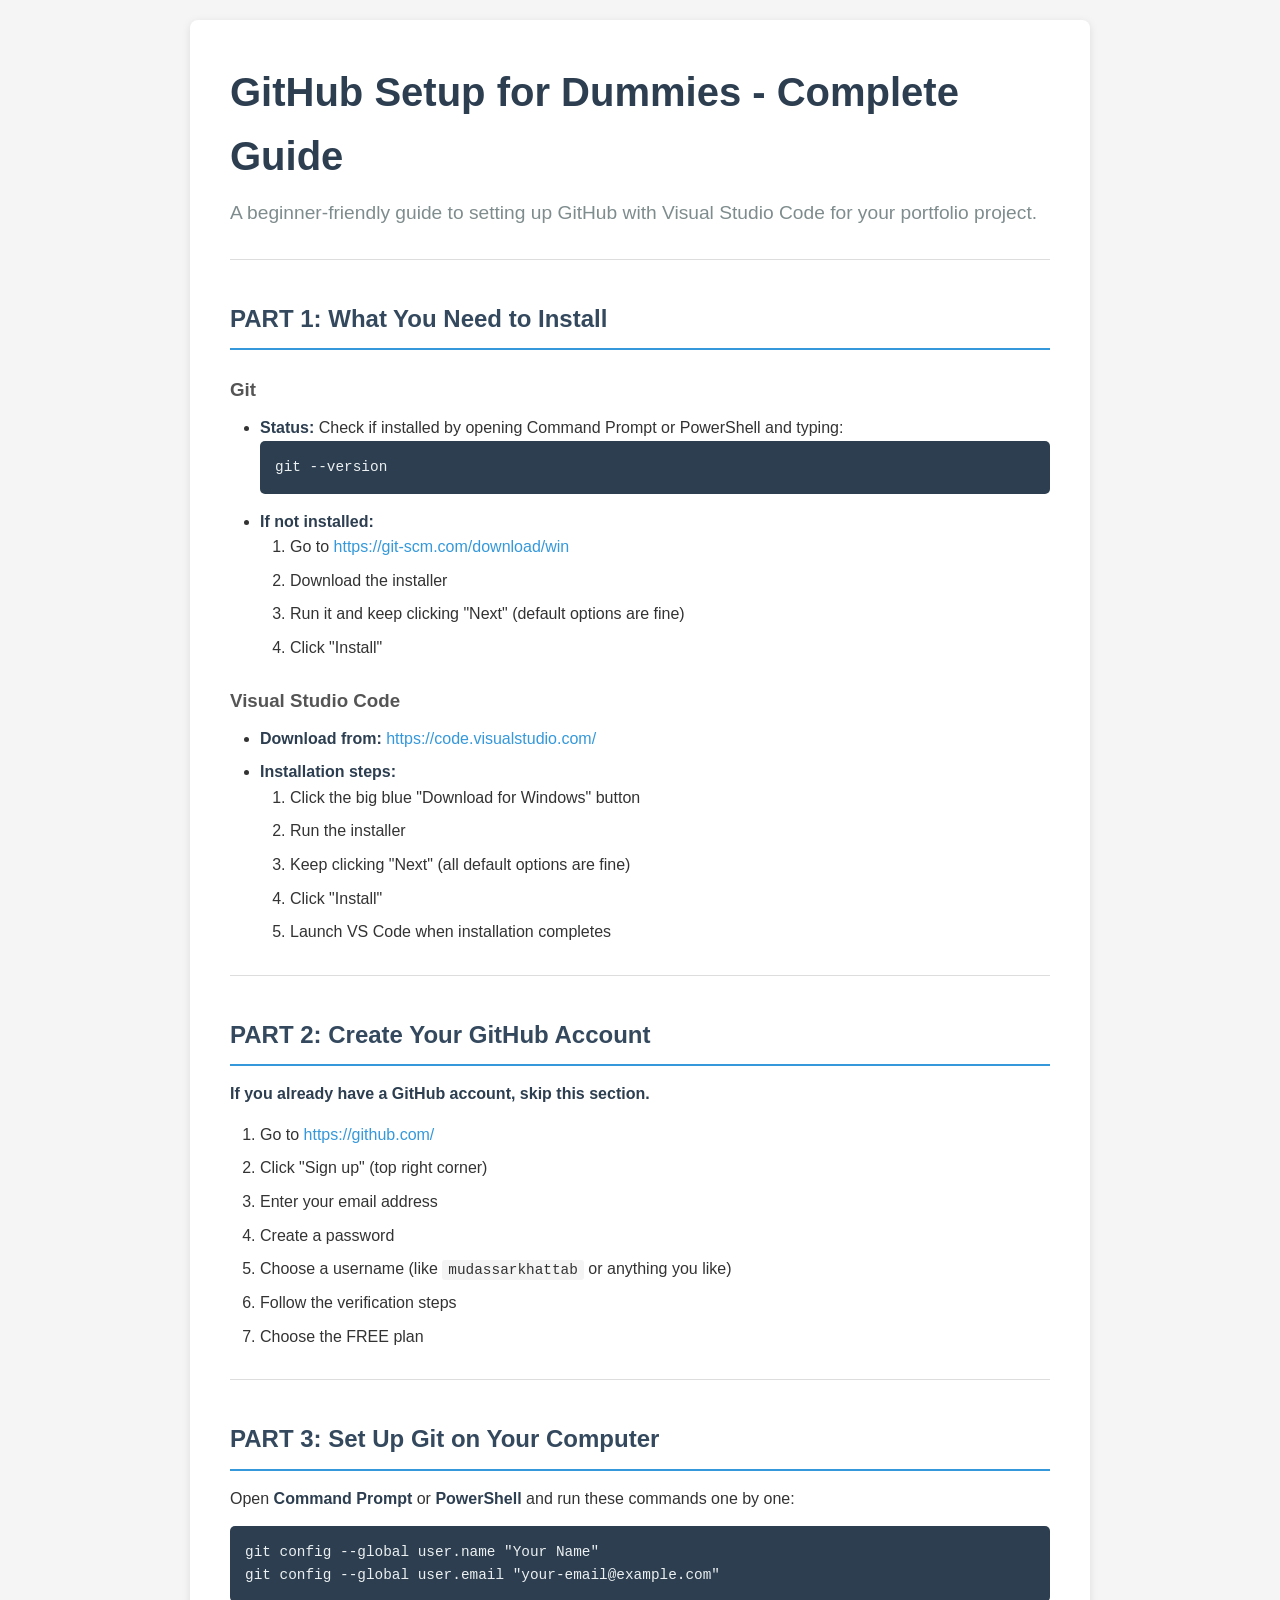
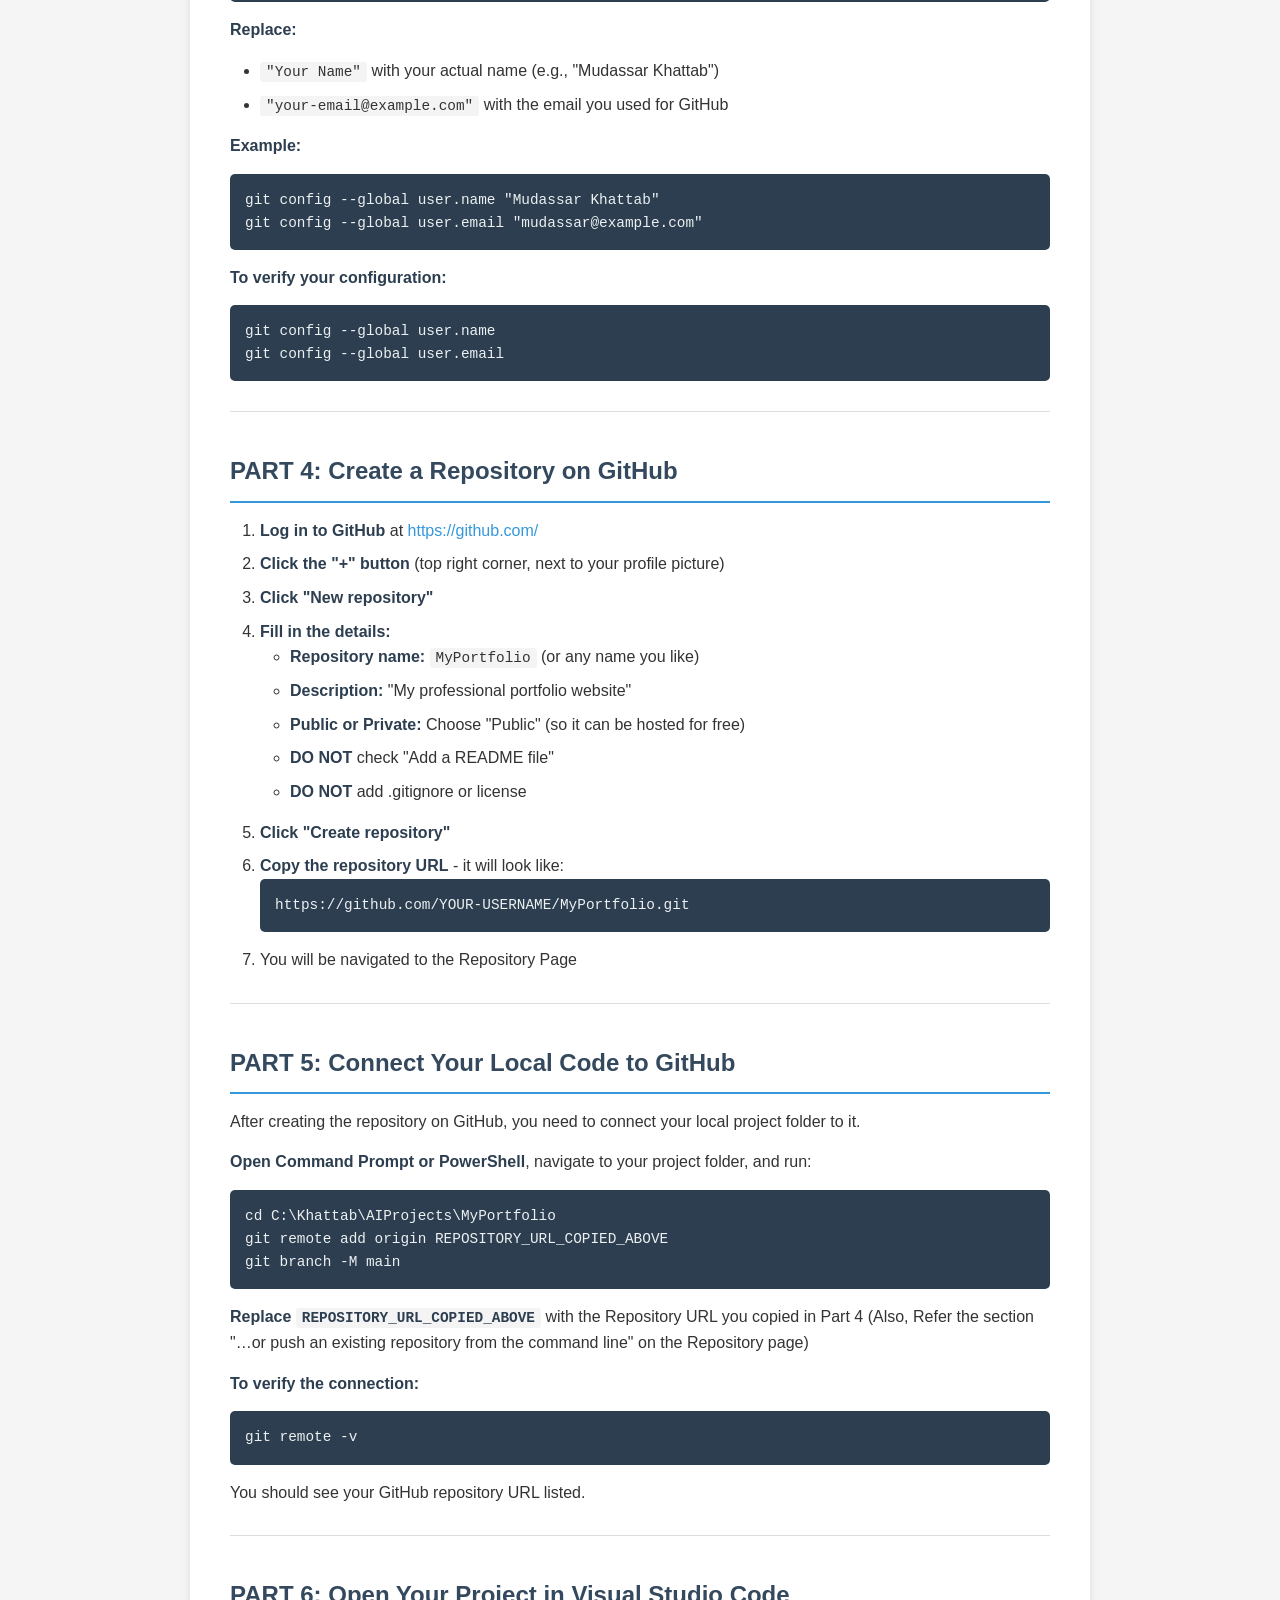
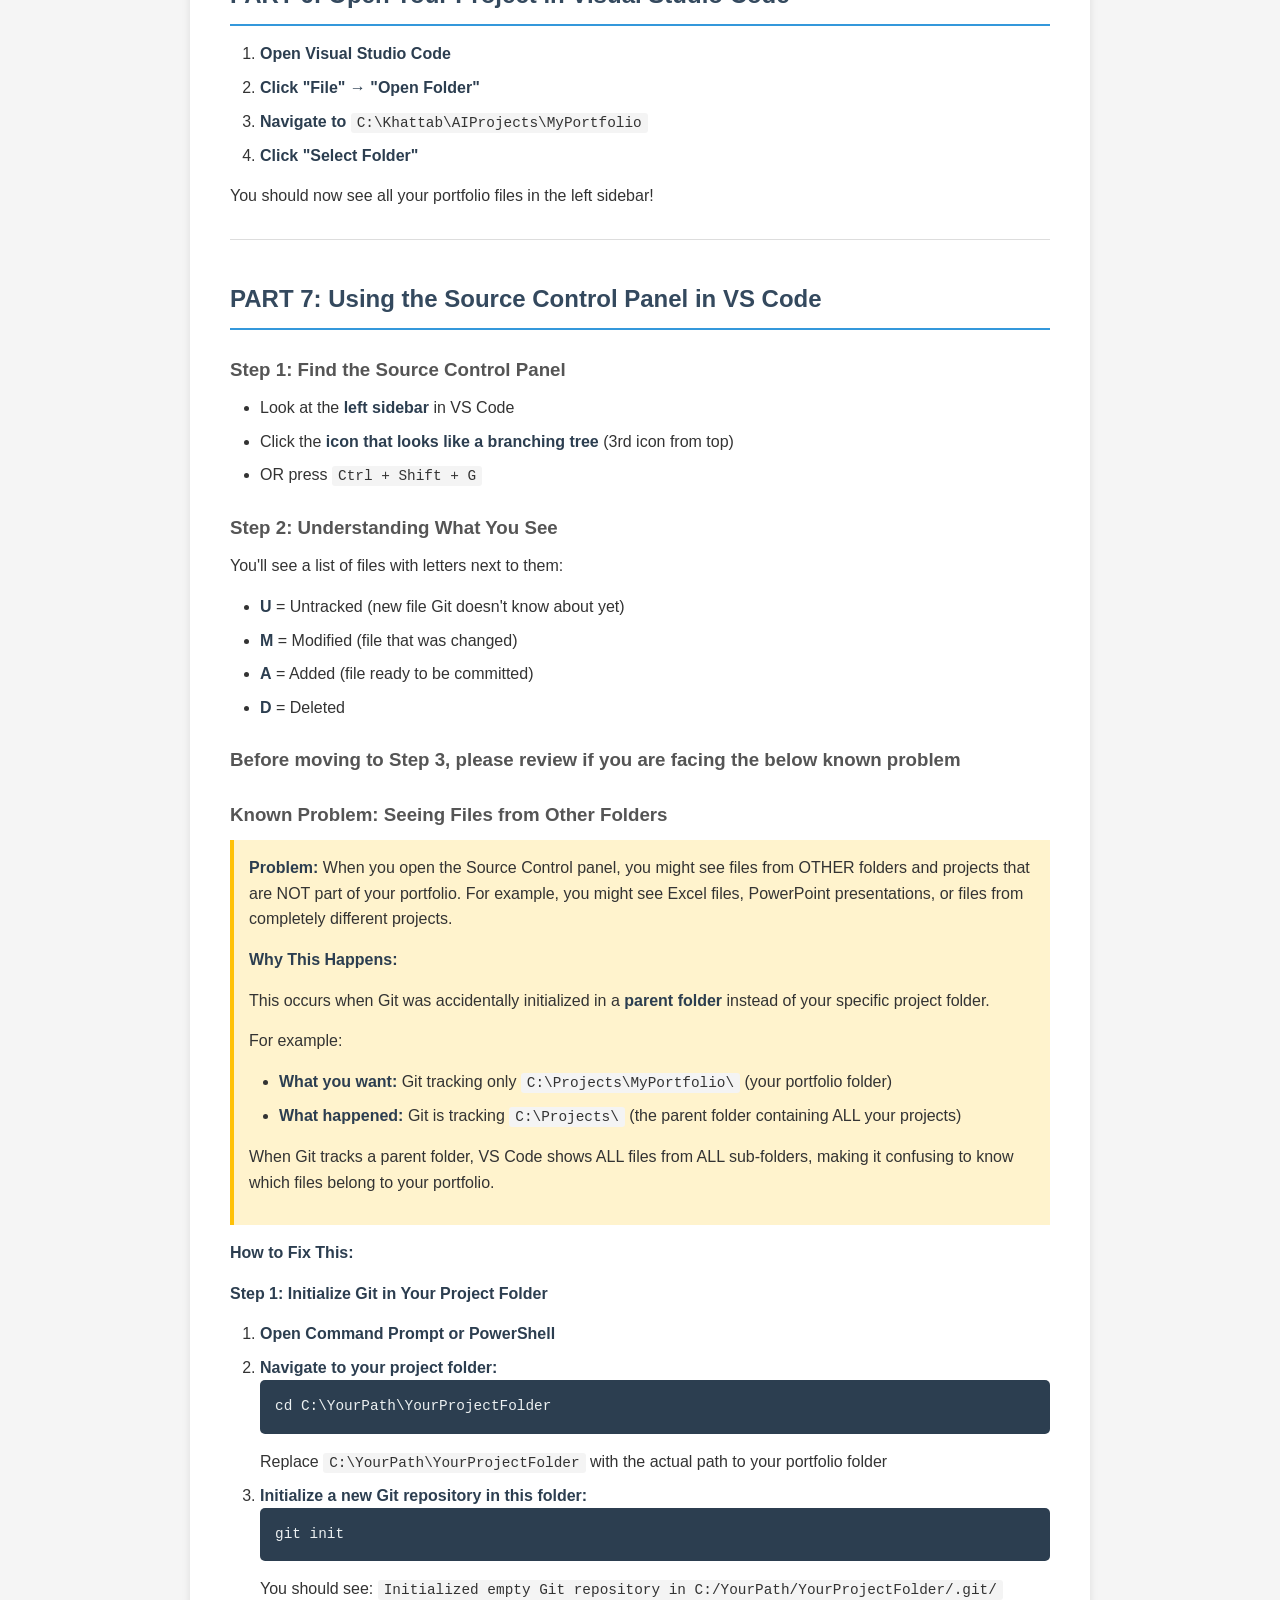
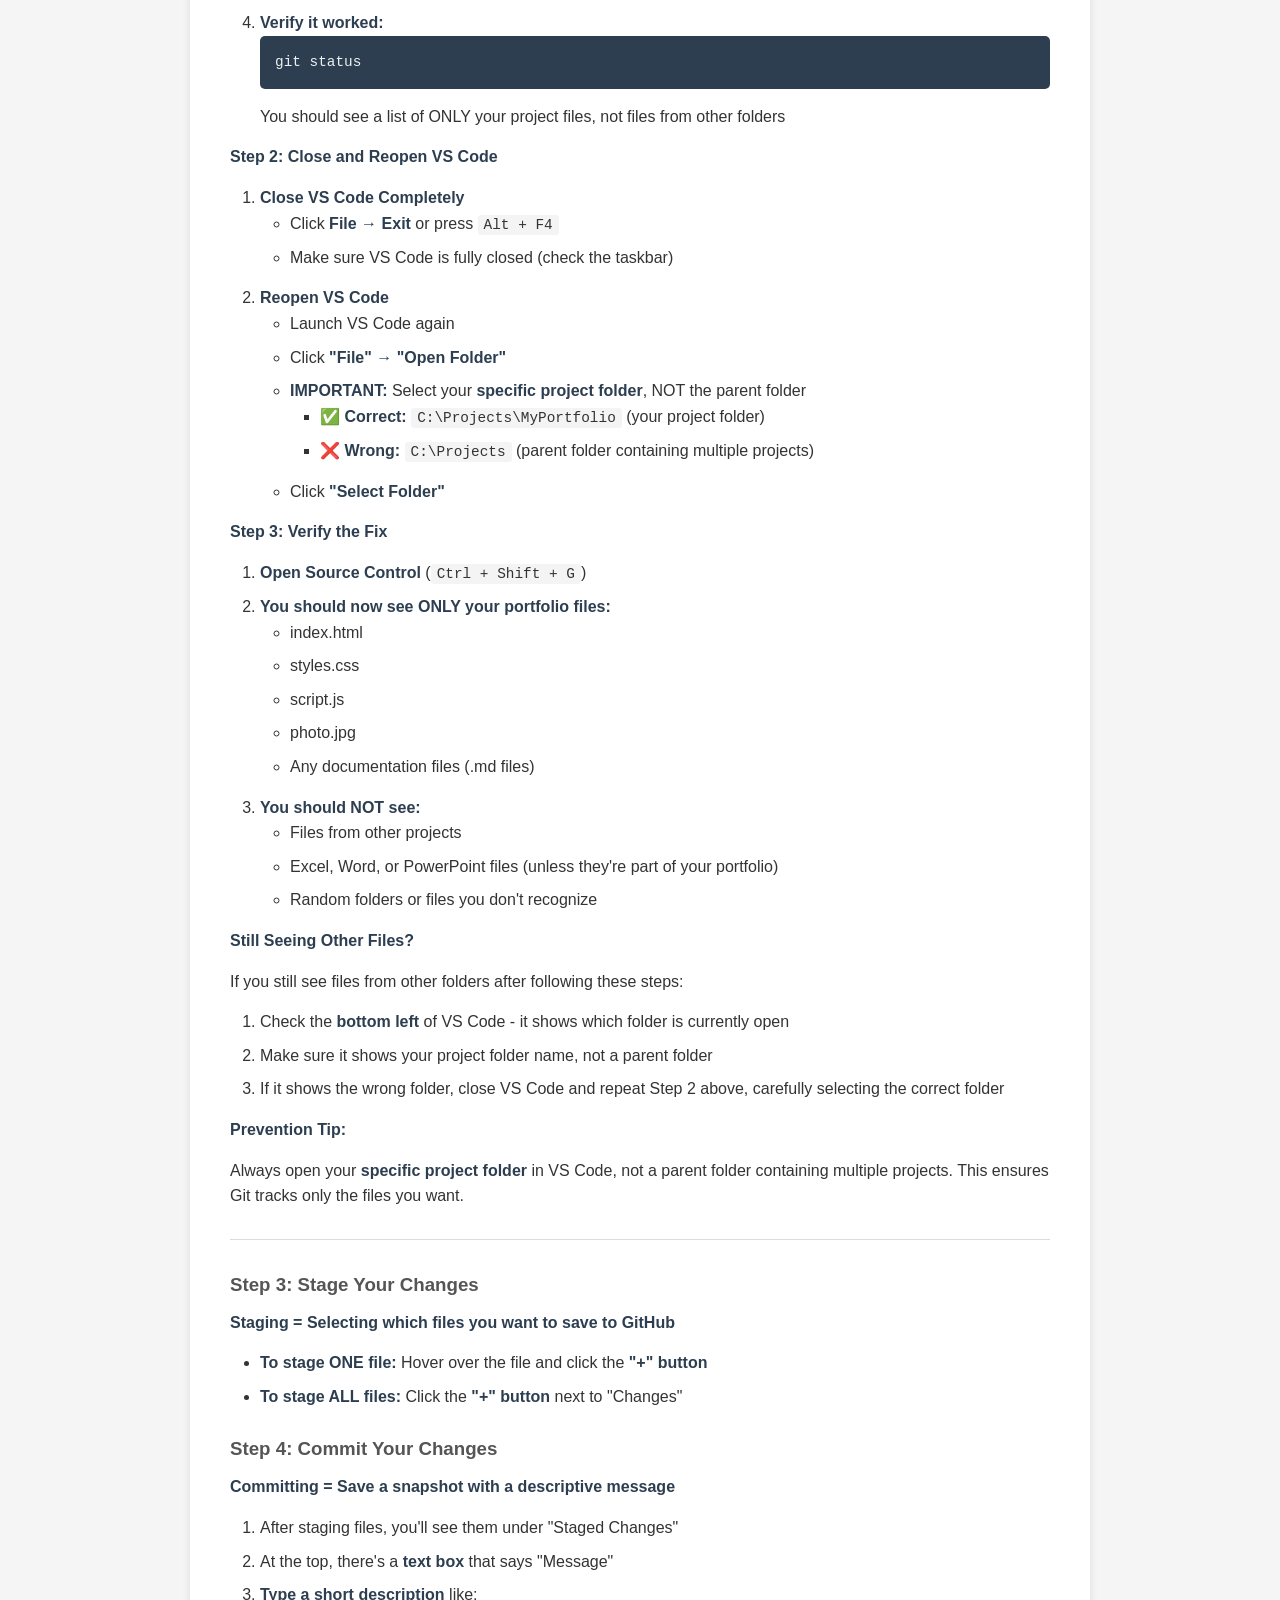
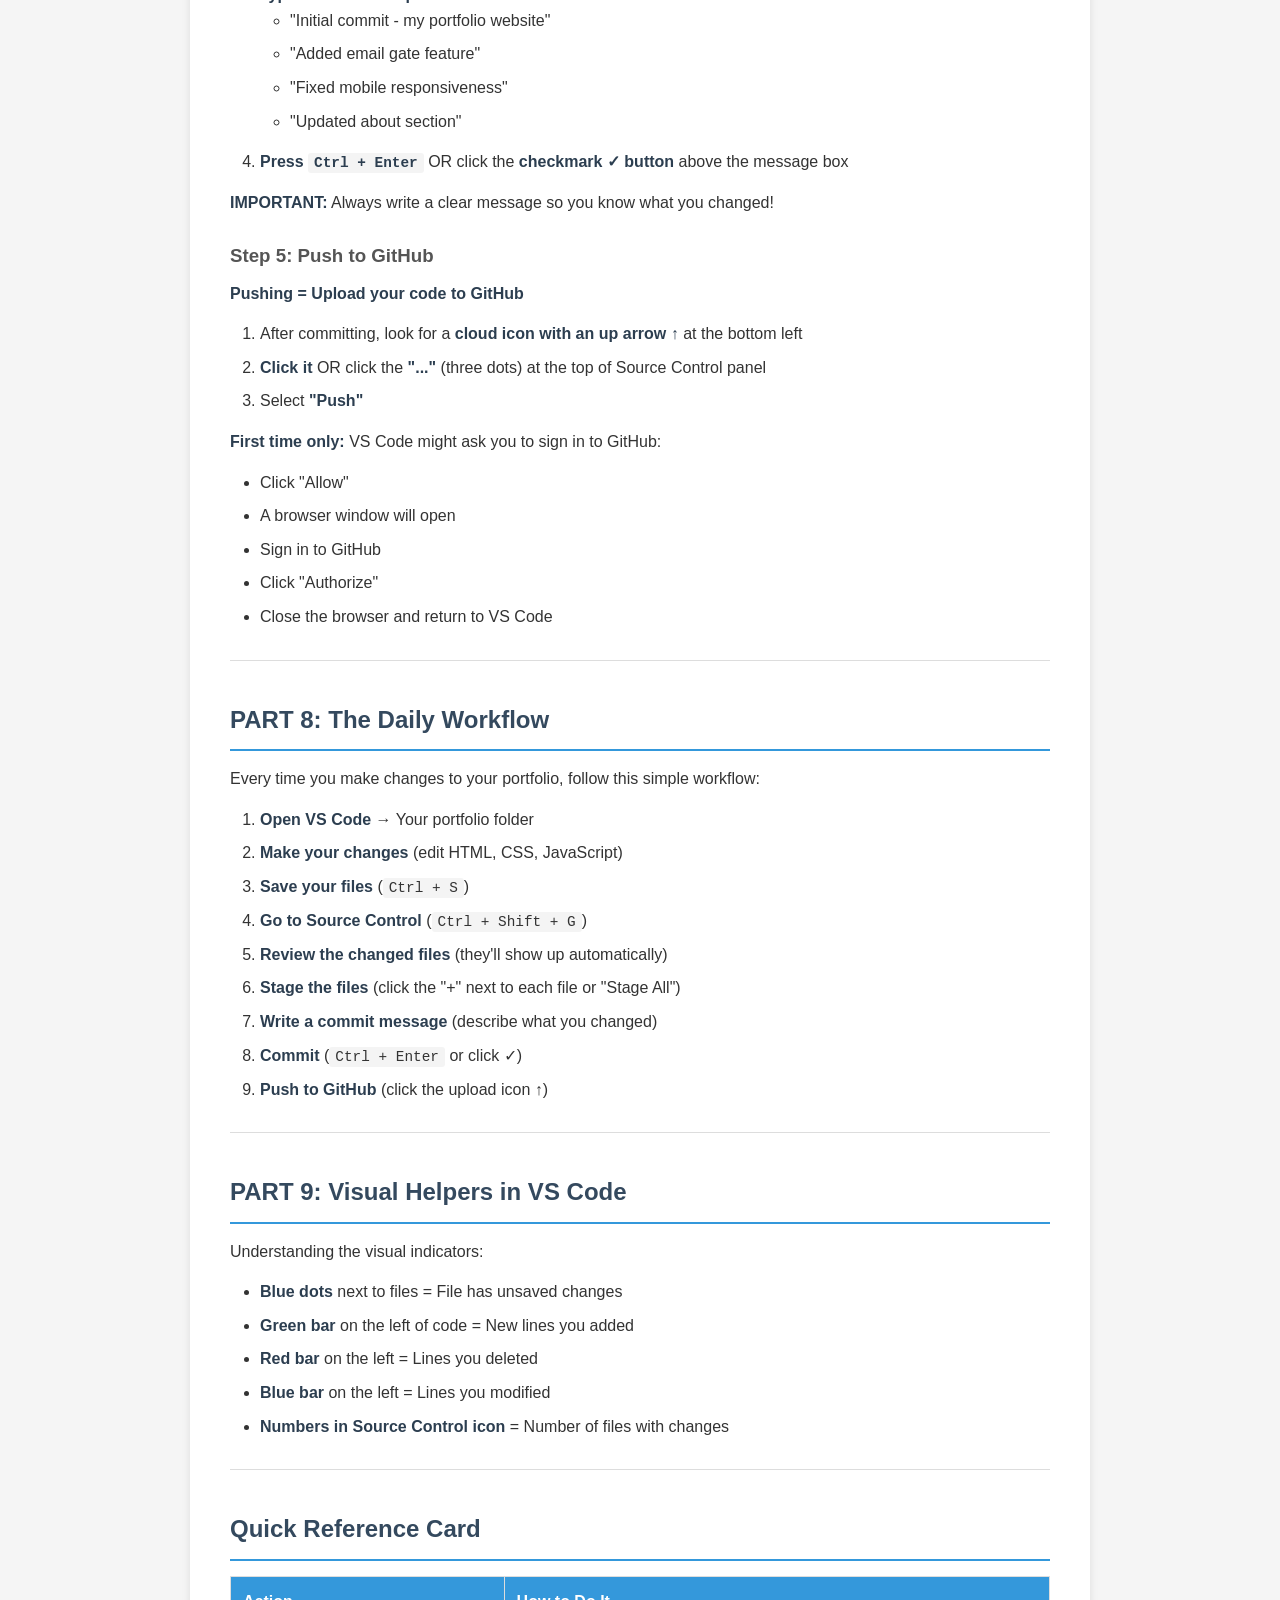
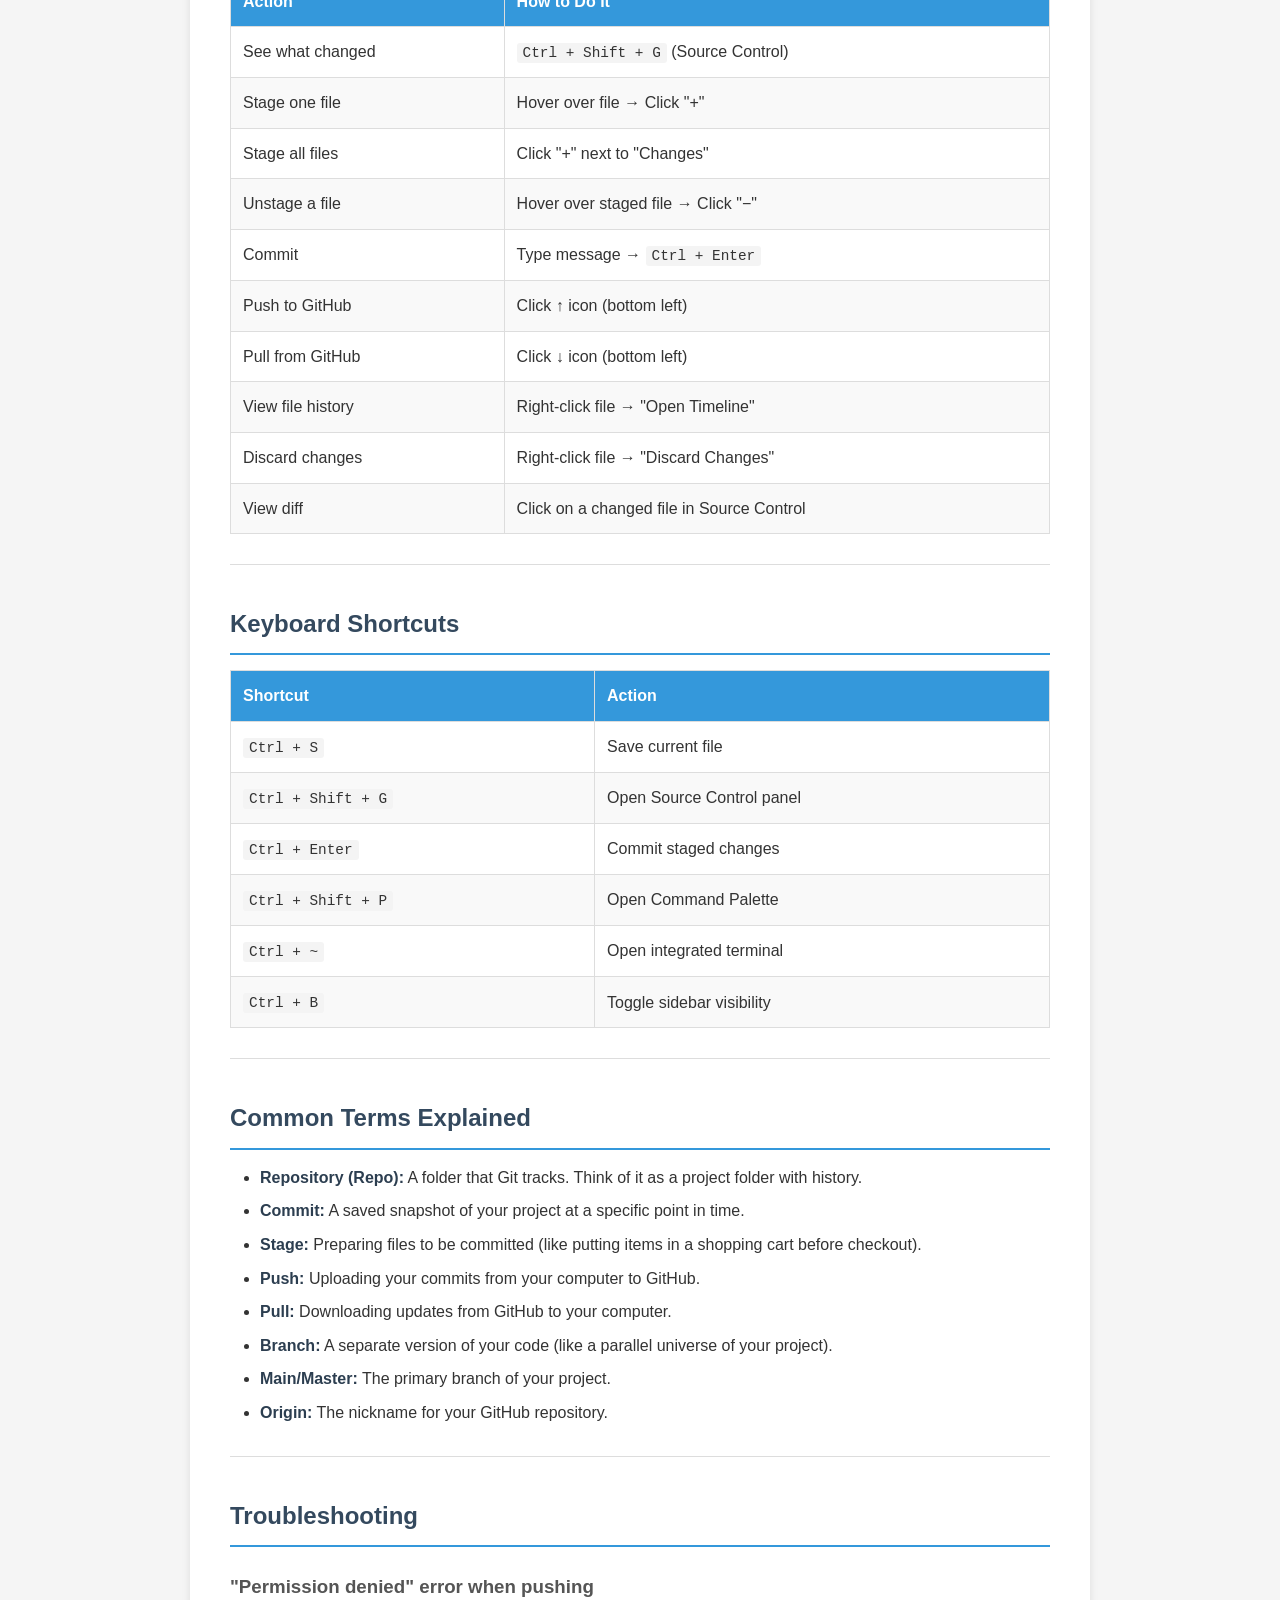
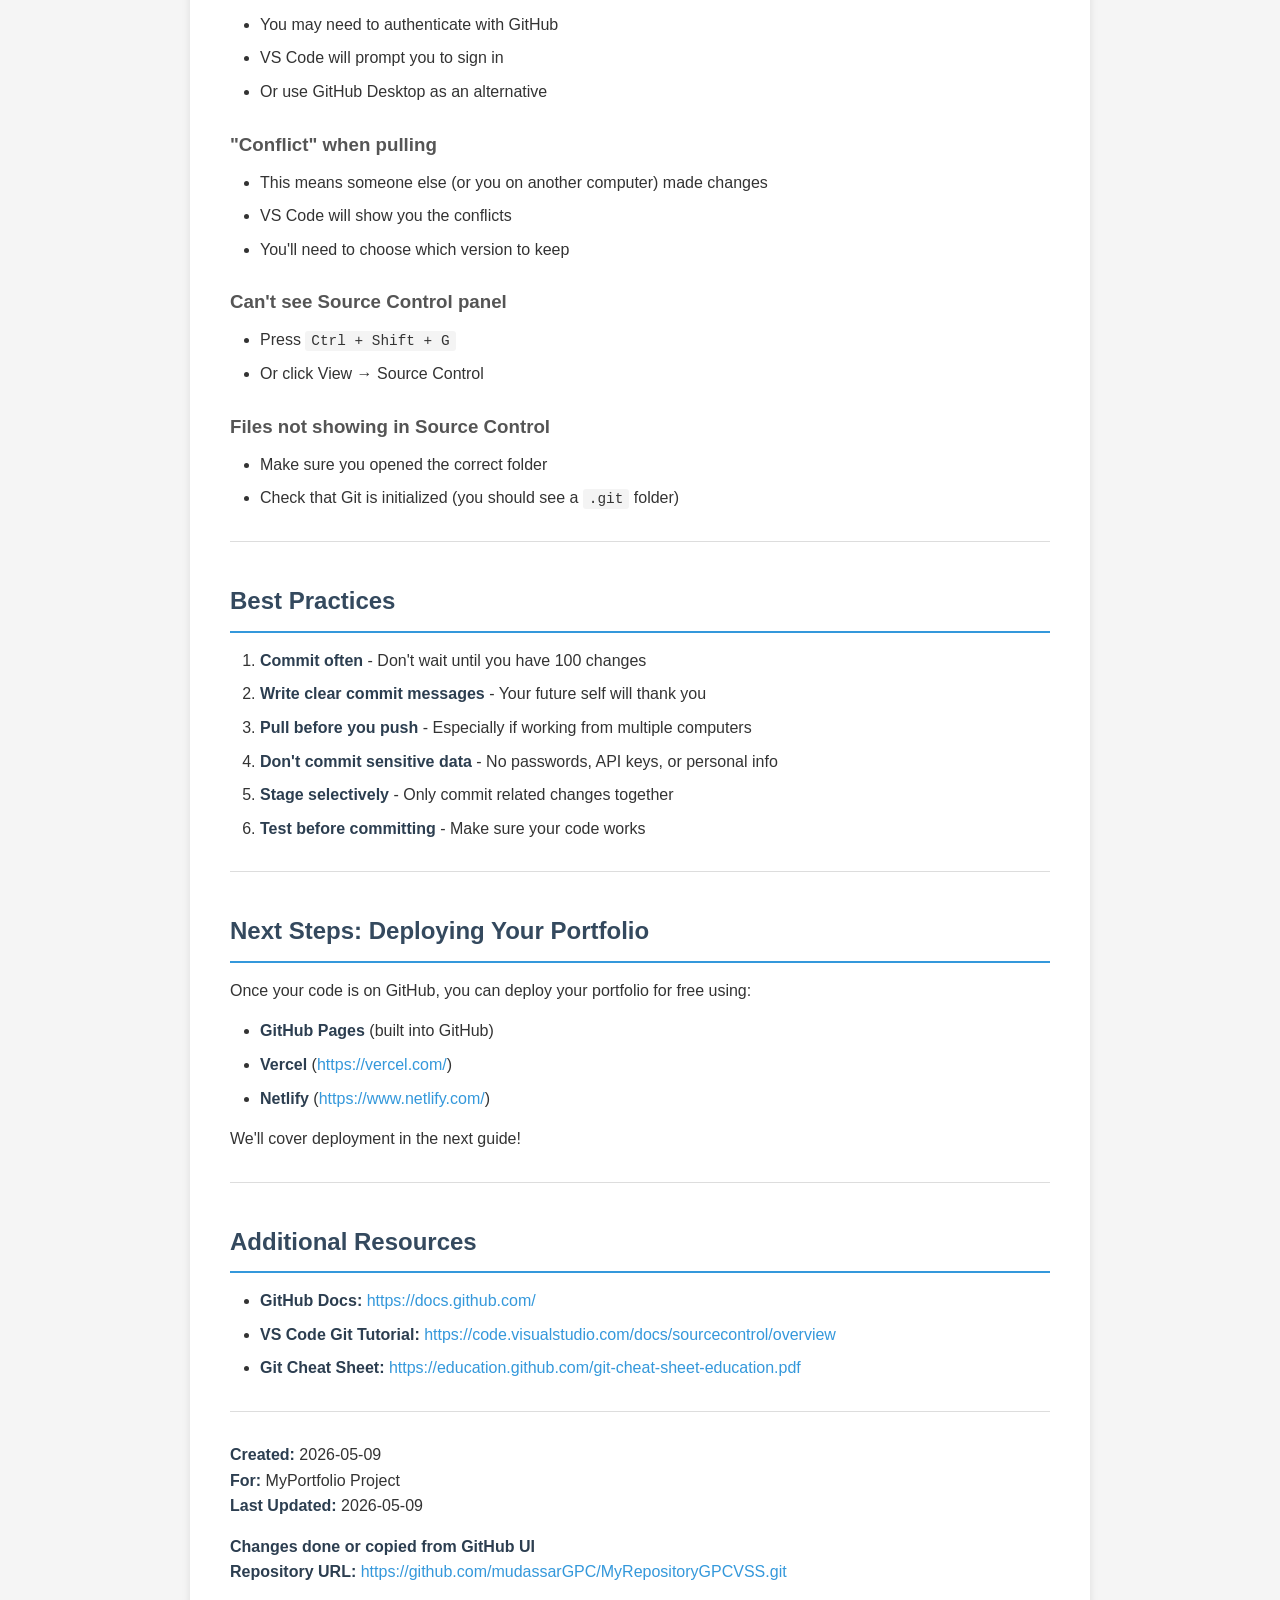
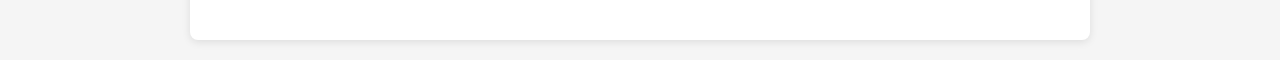
<file: GitHub_Setup_Guide.html>
<!DOCTYPE html>
<html lang="en">
<head>
    <meta charset="UTF-8">
    <meta name="viewport" content="width=device-width, initial-scale=1.0">
    <title>GitHub Setup for Dummies - Complete Guide</title>
    <style>
        * {
            margin: 0;
            padding: 0;
            box-sizing: border-box;
        }
        body {
            font-family: -apple-system, BlinkMacSystemFont, 'Segoe UI', Roboto, Oxygen, Ubuntu, Cantarell, sans-serif;
            line-height: 1.6;
            color: #333;
            background: #f5f5f5;
            padding: 20px;
        }
        .container {
            max-width: 900px;
            margin: 0 auto;
            background: white;
            padding: 40px;
            border-radius: 8px;
            box-shadow: 0 2px 8px rgba(0,0,0,0.1);
        }
        h1 {
            color: #2c3e50;
            margin-bottom: 10px;
            font-size: 2.5em;
        }
        h2 {
            color: #34495e;
            margin-top: 40px;
            margin-bottom: 15px;
            padding-bottom: 10px;
            border-bottom: 2px solid #3498db;
        }
        h3 {
            color: #555;
            margin-top: 25px;
            margin-bottom: 10px;
        }
        p {
            margin-bottom: 15px;
        }
        ul, ol {
            margin-left: 30px;
            margin-bottom: 15px;
        }
        li {
            margin-bottom: 8px;
        }
        code {
            background: #f4f4f4;
            padding: 2px 6px;
            border-radius: 3px;
            font-family: 'Courier New', monospace;
            font-size: 0.9em;
        }
        pre {
            background: #2c3e50;
            color: #ecf0f1;
            padding: 15px;
            border-radius: 5px;
            overflow-x: auto;
            margin-bottom: 15px;
        }
        pre code {
            background: none;
            color: #ecf0f1;
            padding: 0;
        }
        table {
            width: 100%;
            border-collapse: collapse;
            margin-bottom: 20px;
        }
        th, td {
            padding: 12px;
            text-align: left;
            border: 1px solid #ddd;
        }
        th {
            background: #3498db;
            color: white;
        }
        tr:nth-child(even) {
            background: #f9f9f9;
        }
        hr {
            border: none;
            border-top: 1px solid #ddd;
            margin: 30px 0;
        }
        .subtitle {
            color: #7f8c8d;
            font-size: 1.2em;
            margin-bottom: 30px;
        }
        strong {
            color: #2c3e50;
        }
        a {
            color: #3498db;
            text-decoration: none;
        }
        a:hover {
            text-decoration: underline;
        }
        .highlight {
            background: #fff3cd;
            padding: 15px;
            border-left: 4px solid #ffc107;
            margin-bottom: 15px;
        }
        .checkmark {
            color: #27ae60;
        }
        .xmark {
            color: #e74c3c;
        }
    </style>
</head>
<body>
    <div class="container">
        <h1>GitHub Setup for Dummies - Complete Guide</h1>
        <p class="subtitle">A beginner-friendly guide to setting up GitHub with Visual Studio Code for your portfolio project.</p>

        <hr>

        <h2>PART 1: What You Need to Install</h2>

        <h3>Git</h3>
        <ul>
            <li><strong>Status:</strong> Check if installed by opening Command Prompt or PowerShell and typing:
                <pre><code>git --version</code></pre>
            </li>
            <li><strong>If not installed:</strong>
                <ol>
                    <li>Go to <a href="https://git-scm.com/download/win" target="_blank">https://git-scm.com/download/win</a></li>
                    <li>Download the installer</li>
                    <li>Run it and keep clicking "Next" (default options are fine)</li>
                    <li>Click "Install"</li>
                </ol>
            </li>
        </ul>

        <h3>Visual Studio Code</h3>
        <ul>
            <li><strong>Download from:</strong> <a href="https://code.visualstudio.com/" target="_blank">https://code.visualstudio.com/</a></li>
            <li><strong>Installation steps:</strong>
                <ol>
                    <li>Click the big blue "Download for Windows" button</li>
                    <li>Run the installer</li>
                    <li>Keep clicking "Next" (all default options are fine)</li>
                    <li>Click "Install"</li>
                    <li>Launch VS Code when installation completes</li>
                </ol>
            </li>
        </ul>

        <hr>

        <h2>PART 2: Create Your GitHub Account</h2>

        <p><strong>If you already have a GitHub account, skip this section.</strong></p>

        <ol>
            <li>Go to <a href="https://github.com/" target="_blank">https://github.com/</a></li>
            <li>Click "Sign up" (top right corner)</li>
            <li>Enter your email address</li>
            <li>Create a password</li>
            <li>Choose a username (like <code>mudassarkhattab</code> or anything you like)</li>
            <li>Follow the verification steps</li>
            <li>Choose the FREE plan</li>
        </ol>

        <hr>

        <h2>PART 3: Set Up Git on Your Computer</h2>

        <p>Open <strong>Command Prompt</strong> or <strong>PowerShell</strong> and run these commands one by one:</p>

        <pre><code>git config --global user.name "Your Name"
git config --global user.email "your-email@example.com"</code></pre>

        <p><strong>Replace:</strong></p>
        <ul>
            <li><code>"Your Name"</code> with your actual name (e.g., "Mudassar Khattab")</li>
            <li><code>"your-email@example.com"</code> with the email you used for GitHub</li>
        </ul>

        <p><strong>Example:</strong></p>
        <pre><code>git config --global user.name "Mudassar Khattab"
git config --global user.email "mudassar@example.com"</code></pre>

        <p><strong>To verify your configuration:</strong></p>
        <pre><code>git config --global user.name
git config --global user.email</code></pre>

        <hr>

        <h2>PART 4: Create a Repository on GitHub</h2>

        <ol>
            <li><strong>Log in to GitHub</strong> at <a href="https://github.com/" target="_blank">https://github.com/</a></li>
            <li><strong>Click the "+" button</strong> (top right corner, next to your profile picture)</li>
            <li><strong>Click "New repository"</strong></li>
            <li><strong>Fill in the details:</strong>
                <ul>
                    <li><strong>Repository name:</strong> <code>MyPortfolio</code> (or any name you like)</li>
                    <li><strong>Description:</strong> "My professional portfolio website"</li>
                    <li><strong>Public or Private:</strong> Choose "Public" (so it can be hosted for free)</li>
                    <li><strong>DO NOT</strong> check "Add a README file"</li>
                    <li><strong>DO NOT</strong> add .gitignore or license</li>
                </ul>
            </li>
            <li><strong>Click "Create repository"</strong></li>
            <li><strong>Copy the repository URL</strong> - it will look like:
                <pre><code>https://github.com/YOUR-USERNAME/MyPortfolio.git</code></pre>
            </li>
            <li>You will be navigated to the Repository Page</li>
        </ol>

        <hr>

        <h2>PART 5: Connect Your Local Code to GitHub</h2>

        <p>After creating the repository on GitHub, you need to connect your local project folder to it.</p>

        <p><strong>Open Command Prompt or PowerShell</strong>, navigate to your project folder, and run:</p>

        <pre><code>cd C:\Khattab\AIProjects\MyPortfolio
git remote add origin REPOSITORY_URL_COPIED_ABOVE
git branch -M main</code></pre>

        <p><strong>Replace <code>REPOSITORY_URL_COPIED_ABOVE</code></strong> with the Repository URL you copied in Part 4 (Also, Refer the section "…or push an existing repository from the command line" on the Repository page)</p>

        <p><strong>To verify the connection:</strong></p>
        <pre><code>git remote -v</code></pre>

        <p>You should see your GitHub repository URL listed.</p>

        <hr>

        <h2>PART 6: Open Your Project in Visual Studio Code</h2>

        <ol>
            <li><strong>Open Visual Studio Code</strong></li>
            <li><strong>Click "File" → "Open Folder"</strong></li>
            <li><strong>Navigate to</strong> <code>C:\Khattab\AIProjects\MyPortfolio</code></li>
            <li><strong>Click "Select Folder"</strong></li>
        </ol>

        <p>You should now see all your portfolio files in the left sidebar!</p>

        <hr>

        <h2>PART 7: Using the Source Control Panel in VS Code</h2>

        <h3>Step 1: Find the Source Control Panel</h3>
        <ul>
            <li>Look at the <strong>left sidebar</strong> in VS Code</li>
            <li>Click the <strong>icon that looks like a branching tree</strong> (3rd icon from top)</li>
            <li>OR press <code>Ctrl + Shift + G</code></li>
        </ul>

        <h3>Step 2: Understanding What You See</h3>

        <p>You'll see a list of files with letters next to them:</p>
        <ul>
            <li><strong>U</strong> = Untracked (new file Git doesn't know about yet)</li>
            <li><strong>M</strong> = Modified (file that was changed)</li>
            <li><strong>A</strong> = Added (file ready to be committed)</li>
            <li><strong>D</strong> = Deleted</li>
        </ul>

        <h3>Before moving to Step 3, please review if you are facing the below known problem</h3>

        <h3>Known Problem: Seeing Files from Other Folders</h3>

        <div class="highlight">
            <p><strong>Problem:</strong> When you open the Source Control panel, you might see files from OTHER folders and projects that are NOT part of your portfolio. For example, you might see Excel files, PowerPoint presentations, or files from completely different projects.</p>

            <p><strong>Why This Happens:</strong></p>

            <p>This occurs when Git was accidentally initialized in a <strong>parent folder</strong> instead of your specific project folder.</p>

            <p>For example:</p>
            <ul>
                <li><strong>What you want:</strong> Git tracking only <code>C:\Projects\MyPortfolio\</code> (your portfolio folder)</li>
                <li><strong>What happened:</strong> Git is tracking <code>C:\Projects\</code> (the parent folder containing ALL your projects)</li>
            </ul>

            <p>When Git tracks a parent folder, VS Code shows ALL files from ALL sub-folders, making it confusing to know which files belong to your portfolio.</p>
        </div>

        <p><strong>How to Fix This:</strong></p>

        <p><strong>Step 1: Initialize Git in Your Project Folder</strong></p>

        <ol>
            <li><strong>Open Command Prompt or PowerShell</strong></li>
            <li><strong>Navigate to your project folder:</strong>
                <pre><code>cd C:\YourPath\YourProjectFolder</code></pre>
                Replace <code>C:\YourPath\YourProjectFolder</code> with the actual path to your portfolio folder
            </li>
            <li><strong>Initialize a new Git repository in this folder:</strong>
                <pre><code>git init</code></pre>
                You should see: <code>Initialized empty Git repository in C:/YourPath/YourProjectFolder/.git/</code>
            </li>
            <li><strong>Verify it worked:</strong>
                <pre><code>git status</code></pre>
                You should see a list of ONLY your project files, not files from other folders
            </li>
        </ol>

        <p><strong>Step 2: Close and Reopen VS Code</strong></p>

        <ol>
            <li><strong>Close VS Code Completely</strong>
                <ul>
                    <li>Click <strong>File → Exit</strong> or press <code>Alt + F4</code></li>
                    <li>Make sure VS Code is fully closed (check the taskbar)</li>
                </ul>
            </li>
            <li><strong>Reopen VS Code</strong>
                <ul>
                    <li>Launch VS Code again</li>
                    <li>Click <strong>"File" → "Open Folder"</strong></li>
                    <li><strong>IMPORTANT:</strong> Select your <strong>specific project folder</strong>, NOT the parent folder
                        <ul>
                            <li><span class="checkmark">✅</span> <strong>Correct:</strong> <code>C:\Projects\MyPortfolio</code> (your project folder)</li>
                            <li><span class="xmark">❌</span> <strong>Wrong:</strong> <code>C:\Projects</code> (parent folder containing multiple projects)</li>
                        </ul>
                    </li>
                    <li>Click <strong>"Select Folder"</strong></li>
                </ul>
            </li>
        </ol>

        <p><strong>Step 3: Verify the Fix</strong></p>

        <ol>
            <li><strong>Open Source Control</strong> (<code>Ctrl + Shift + G</code>)</li>
            <li><strong>You should now see ONLY your portfolio files:</strong>
                <ul>
                    <li>index.html</li>
                    <li>styles.css</li>
                    <li>script.js</li>
                    <li>photo.jpg</li>
                    <li>Any documentation files (.md files)</li>
                </ul>
            </li>
            <li><strong>You should NOT see:</strong>
                <ul>
                    <li>Files from other projects</li>
                    <li>Excel, Word, or PowerPoint files (unless they're part of your portfolio)</li>
                    <li>Random folders or files you don't recognize</li>
                </ul>
            </li>
        </ol>

        <p><strong>Still Seeing Other Files?</strong></p>

        <p>If you still see files from other folders after following these steps:</p>
        <ol>
            <li>Check the <strong>bottom left</strong> of VS Code - it shows which folder is currently open</li>
            <li>Make sure it shows your project folder name, not a parent folder</li>
            <li>If it shows the wrong folder, close VS Code and repeat Step 2 above, carefully selecting the correct folder</li>
        </ol>

        <p><strong>Prevention Tip:</strong></p>

        <p>Always open your <strong>specific project folder</strong> in VS Code, not a parent folder containing multiple projects. This ensures Git tracks only the files you want.</p>

        <hr>

        <h3>Step 3: Stage Your Changes</h3>
        <p><strong>Staging = Selecting which files you want to save to GitHub</strong></p>

        <ul>
            <li><strong>To stage ONE file:</strong> Hover over the file and click the <strong>"+" button</strong></li>
            <li><strong>To stage ALL files:</strong> Click the <strong>"+" button</strong> next to "Changes"</li>
        </ul>

        <h3>Step 4: Commit Your Changes</h3>
        <p><strong>Committing = Save a snapshot with a descriptive message</strong></p>

        <ol>
            <li>After staging files, you'll see them under "Staged Changes"</li>
            <li>At the top, there's a <strong>text box</strong> that says "Message"</li>
            <li><strong>Type a short description</strong> like:
                <ul>
                    <li>"Initial commit - my portfolio website"</li>
                    <li>"Added email gate feature"</li>
                    <li>"Fixed mobile responsiveness"</li>
                    <li>"Updated about section"</li>
                </ul>
            </li>
            <li><strong>Press <code>Ctrl + Enter</code></strong> OR click the <strong>checkmark ✓ button</strong> above the message box</li>
        </ol>

        <p><strong>IMPORTANT:</strong> Always write a clear message so you know what you changed!</p>

        <h3>Step 5: Push to GitHub</h3>
        <p><strong>Pushing = Upload your code to GitHub</strong></p>

        <ol>
            <li>After committing, look for a <strong>cloud icon with an up arrow ↑</strong> at the bottom left</li>
            <li><strong>Click it</strong> OR click the <strong>"..."</strong> (three dots) at the top of Source Control panel</li>
            <li>Select <strong>"Push"</strong></li>
        </ol>

        <p><strong>First time only:</strong> VS Code might ask you to sign in to GitHub:</p>
        <ul>
            <li>Click "Allow"</li>
            <li>A browser window will open</li>
            <li>Sign in to GitHub</li>
            <li>Click "Authorize"</li>
            <li>Close the browser and return to VS Code</li>
        </ul>

        <hr>

        <h2>PART 8: The Daily Workflow</h2>

        <p>Every time you make changes to your portfolio, follow this simple workflow:</p>

        <ol>
            <li><strong>Open VS Code</strong> → Your portfolio folder</li>
            <li><strong>Make your changes</strong> (edit HTML, CSS, JavaScript)</li>
            <li><strong>Save your files</strong> (<code>Ctrl + S</code>)</li>
            <li><strong>Go to Source Control</strong> (<code>Ctrl + Shift + G</code>)</li>
            <li><strong>Review the changed files</strong> (they'll show up automatically)</li>
            <li><strong>Stage the files</strong> (click the "+" next to each file or "Stage All")</li>
            <li><strong>Write a commit message</strong> (describe what you changed)</li>
            <li><strong>Commit</strong> (<code>Ctrl + Enter</code> or click ✓)</li>
            <li><strong>Push to GitHub</strong> (click the upload icon ↑)</li>
        </ol>

        <hr>

        <h2>PART 9: Visual Helpers in VS Code</h2>

        <p>Understanding the visual indicators:</p>

        <ul>
            <li><strong>Blue dots</strong> next to files = File has unsaved changes</li>
            <li><strong>Green bar</strong> on the left of code = New lines you added</li>
            <li><strong>Red bar</strong> on the left = Lines you deleted</li>
            <li><strong>Blue bar</strong> on the left = Lines you modified</li>
            <li><strong>Numbers in Source Control icon</strong> = Number of files with changes</li>
        </ul>

        <hr>

        <h2>Quick Reference Card</h2>

        <table>
            <thead>
                <tr>
                    <th>Action</th>
                    <th>How to Do It</th>
                </tr>
            </thead>
            <tbody>
                <tr>
                    <td>See what changed</td>
                    <td><code>Ctrl + Shift + G</code> (Source Control)</td>
                </tr>
                <tr>
                    <td>Stage one file</td>
                    <td>Hover over file → Click "+"</td>
                </tr>
                <tr>
                    <td>Stage all files</td>
                    <td>Click "+" next to "Changes"</td>
                </tr>
                <tr>
                    <td>Unstage a file</td>
                    <td>Hover over staged file → Click "−"</td>
                </tr>
                <tr>
                    <td>Commit</td>
                    <td>Type message → <code>Ctrl + Enter</code></td>
                </tr>
                <tr>
                    <td>Push to GitHub</td>
                    <td>Click ↑ icon (bottom left)</td>
                </tr>
                <tr>
                    <td>Pull from GitHub</td>
                    <td>Click ↓ icon (bottom left)</td>
                </tr>
                <tr>
                    <td>View file history</td>
                    <td>Right-click file → "Open Timeline"</td>
                </tr>
                <tr>
                    <td>Discard changes</td>
                    <td>Right-click file → "Discard Changes"</td>
                </tr>
                <tr>
                    <td>View diff</td>
                    <td>Click on a changed file in Source Control</td>
                </tr>
            </tbody>
        </table>

        <hr>

        <h2>Keyboard Shortcuts</h2>

        <table>
            <thead>
                <tr>
                    <th>Shortcut</th>
                    <th>Action</th>
                </tr>
            </thead>
            <tbody>
                <tr>
                    <td><code>Ctrl + S</code></td>
                    <td>Save current file</td>
                </tr>
                <tr>
                    <td><code>Ctrl + Shift + G</code></td>
                    <td>Open Source Control panel</td>
                </tr>
                <tr>
                    <td><code>Ctrl + Enter</code></td>
                    <td>Commit staged changes</td>
                </tr>
                <tr>
                    <td><code>Ctrl + Shift + P</code></td>
                    <td>Open Command Palette</td>
                </tr>
                <tr>
                    <td><code>Ctrl + ~</code></td>
                    <td>Open integrated terminal</td>
                </tr>
                <tr>
                    <td><code>Ctrl + B</code></td>
                    <td>Toggle sidebar visibility</td>
                </tr>
            </tbody>
        </table>

        <hr>

        <h2>Common Terms Explained</h2>

        <ul>
            <li><strong>Repository (Repo):</strong> A folder that Git tracks. Think of it as a project folder with history.</li>
            <li><strong>Commit:</strong> A saved snapshot of your project at a specific point in time.</li>
            <li><strong>Stage:</strong> Preparing files to be committed (like putting items in a shopping cart before checkout).</li>
            <li><strong>Push:</strong> Uploading your commits from your computer to GitHub.</li>
            <li><strong>Pull:</strong> Downloading updates from GitHub to your computer.</li>
            <li><strong>Branch:</strong> A separate version of your code (like a parallel universe of your project).</li>
            <li><strong>Main/Master:</strong> The primary branch of your project.</li>
            <li><strong>Origin:</strong> The nickname for your GitHub repository.</li>
        </ul>

        <hr>

        <h2>Troubleshooting</h2>

        <h3>"Permission denied" error when pushing</h3>
        <ul>
            <li>You may need to authenticate with GitHub</li>
            <li>VS Code will prompt you to sign in</li>
            <li>Or use GitHub Desktop as an alternative</li>
        </ul>

        <h3>"Conflict" when pulling</h3>
        <ul>
            <li>This means someone else (or you on another computer) made changes</li>
            <li>VS Code will show you the conflicts</li>
            <li>You'll need to choose which version to keep</li>
        </ul>

        <h3>Can't see Source Control panel</h3>
        <ul>
            <li>Press <code>Ctrl + Shift + G</code></li>
            <li>Or click View → Source Control</li>
        </ul>

        <h3>Files not showing in Source Control</h3>
        <ul>
            <li>Make sure you opened the correct folder</li>
            <li>Check that Git is initialized (you should see a <code>.git</code> folder)</li>
        </ul>

        <hr>

        <h2>Best Practices</h2>

        <ol>
            <li><strong>Commit often</strong> - Don't wait until you have 100 changes</li>
            <li><strong>Write clear commit messages</strong> - Your future self will thank you</li>
            <li><strong>Pull before you push</strong> - Especially if working from multiple computers</li>
            <li><strong>Don't commit sensitive data</strong> - No passwords, API keys, or personal info</li>
            <li><strong>Stage selectively</strong> - Only commit related changes together</li>
            <li><strong>Test before committing</strong> - Make sure your code works</li>
        </ol>

        <hr>

        <h2>Next Steps: Deploying Your Portfolio</h2>

        <p>Once your code is on GitHub, you can deploy your portfolio for free using:</p>

        <ul>
            <li><strong>GitHub Pages</strong> (built into GitHub)</li>
            <li><strong>Vercel</strong> (<a href="https://vercel.com/" target="_blank">https://vercel.com/</a>)</li>
            <li><strong>Netlify</strong> (<a href="https://www.netlify.com/" target="_blank">https://www.netlify.com/</a>)</li>
        </ul>

        <p>We'll cover deployment in the next guide!</p>

        <hr>

        <h2>Additional Resources</h2>

        <ul>
            <li><strong>GitHub Docs:</strong> <a href="https://docs.github.com/" target="_blank">https://docs.github.com/</a></li>
            <li><strong>VS Code Git Tutorial:</strong> <a href="https://code.visualstudio.com/docs/sourcecontrol/overview" target="_blank">https://code.visualstudio.com/docs/sourcecontrol/overview</a></li>
            <li><strong>Git Cheat Sheet:</strong> <a href="https://education.github.com/git-cheat-sheet-education.pdf" target="_blank">https://education.github.com/git-cheat-sheet-education.pdf</a></li>
        </ul>

        <hr>

        <p><strong>Created:</strong> 2026-05-09<br>
        <strong>For:</strong> MyPortfolio Project<br>
        <strong>Last Updated:</strong> 2026-05-09</p>

        <p><strong>Changes done or copied from GitHub UI</strong><br>
        <strong>Repository URL:</strong> <a href="https://github.com/mudassarGPC/MyRepositoryGPCVSS.git" target="_blank">https://github.com/mudassarGPC/MyRepositoryGPCVSS.git</a></p>
    </div>
</body>
</html>
</file>
